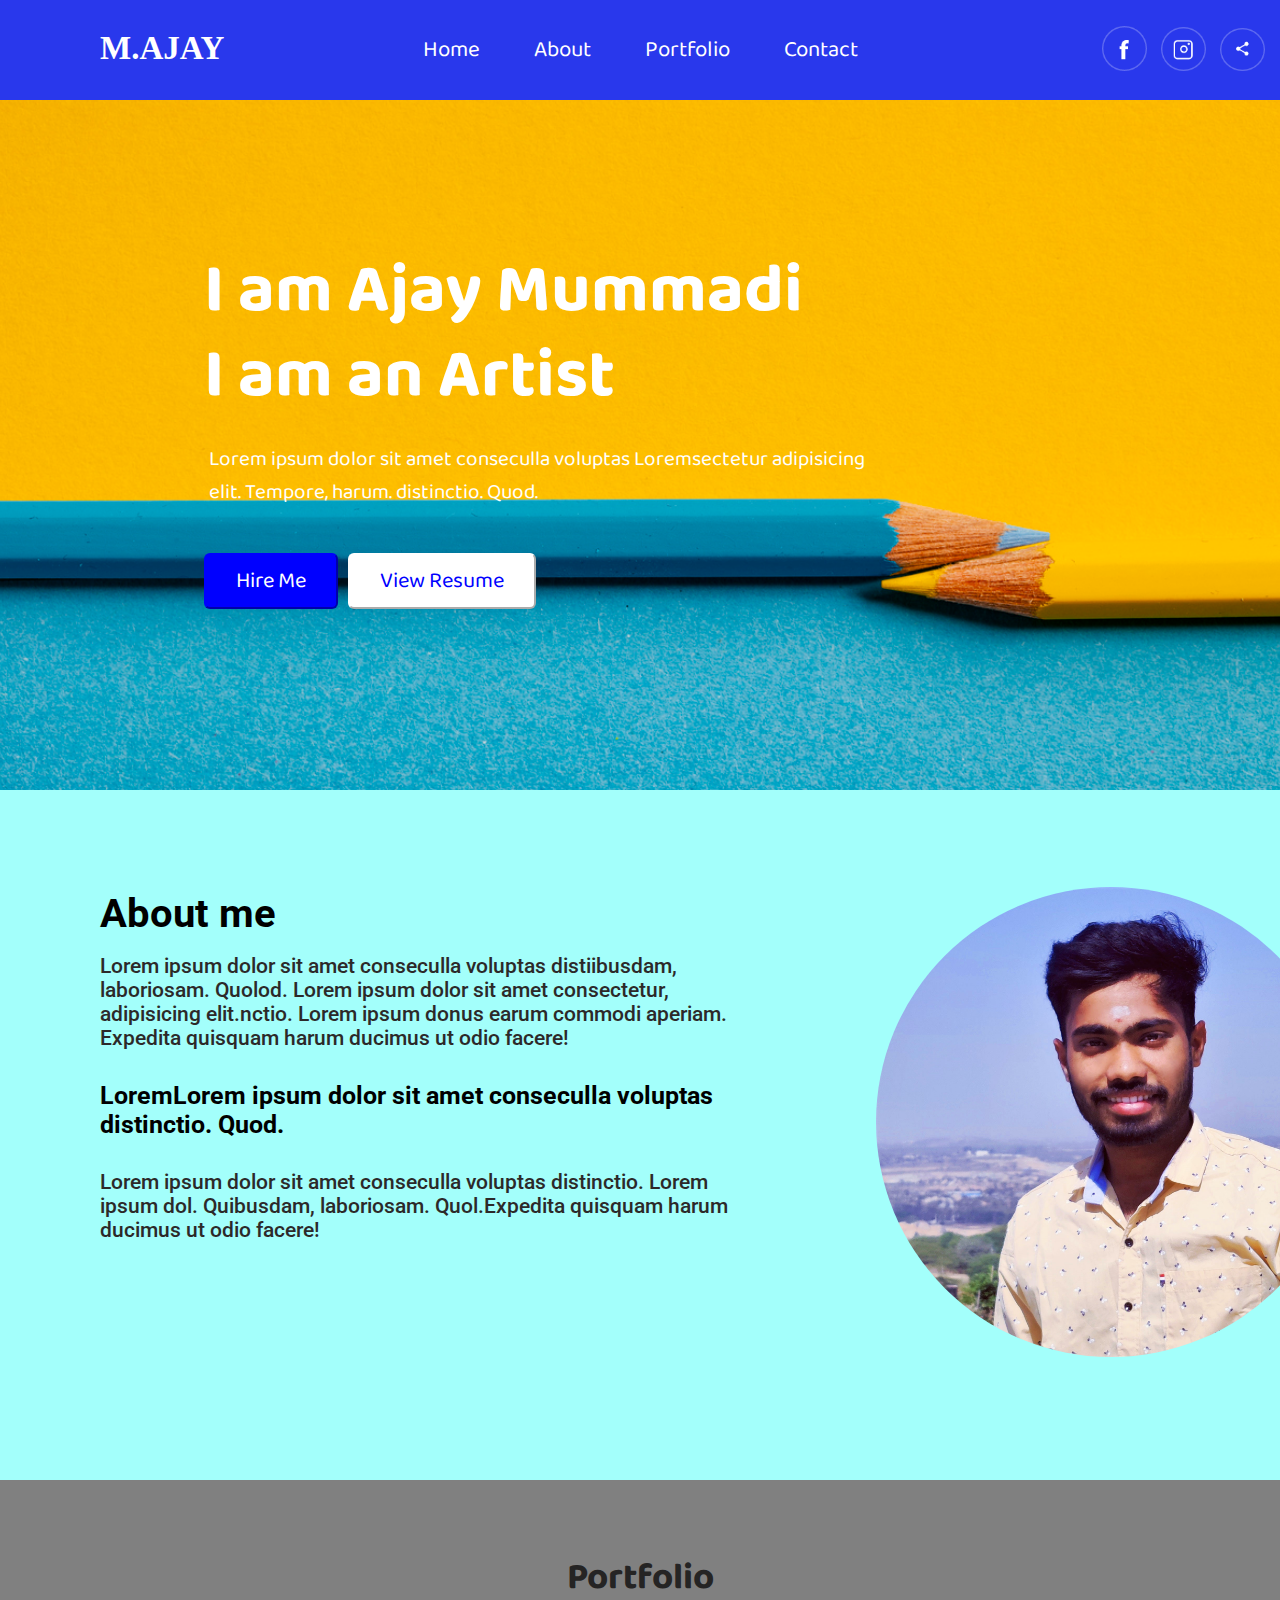
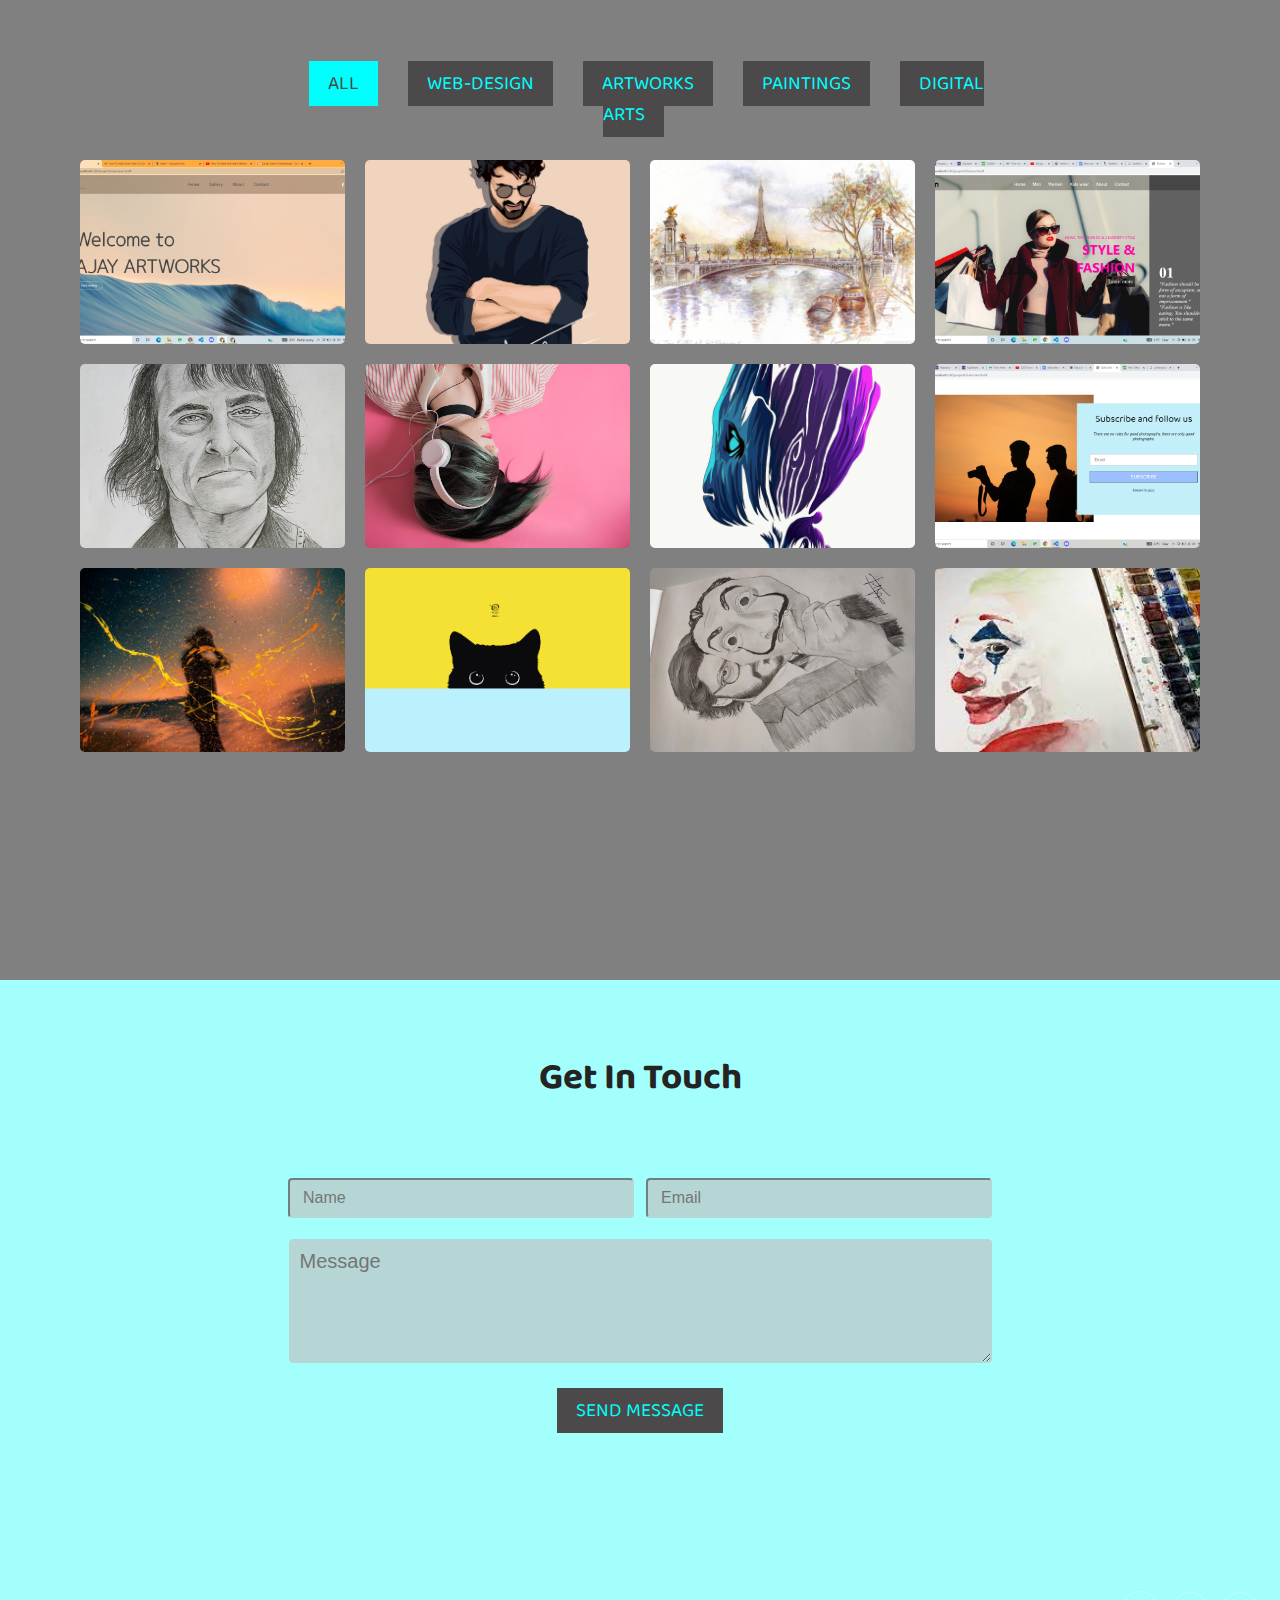
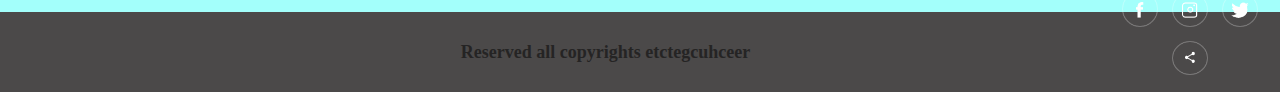
<file: index.html>
<!DOCTYPE html>
<html lang="en">

<head>
    <meta charset="UTF-8">
    <meta http-equiv="X-UA-Compatible" content="IE=edge">
    <meta name="viewport" content="width=device-width, initial-scale=1.0">
    <title>Ajay Portfolio </title>
    <link rel="preconnect" href="https://fonts.googleapis.com">
    <link rel="preconnect" href="https://fonts.gstatic.com" crossorigin>
    <link
        href="https://fonts.googleapis.com/css2?family=Baloo+2&family=Baloo+Bhai+2&family=M+PLUS+1p:wght@300&family=Poppins:wght@200&family=Roboto:wght@300&family=Rubik:wght@300&display=swap"
        rel="stylesheet">
    <link rel="stylesheet" href="style.css">
</head>

<body>
    <nav id="navbar">
        <div id="logo">
            <h1>M.AJAY</h1>
        </div>
        <ul class="menu-items">
            <li class="menu"><a href="#">Home</a> </li>
            <!-- <li class="menu"><a href="#">Gallery</a> </li> -->
            <li class="menu"><a href="#section-2">About</a> </li>
            <li class="menu"><a href="#section-3">Portfolio</a> </li>
            <li class="menu"><a href="#section-4">Contact</a> </li>
        </ul>
        <div class="icons-1">
            <a href="https://www.facebook.com/mummadi.ajay.5"><img src="fb.png" alt=""></a>
            <a href="https://www.instagram.com/virtuous__18/"><img src="ig.png" alt=""></a>
            <a href="https://youtube.com/channel/UCdUcXLXPnmx8qfXDx3YHW2Q"><img src="share.png" alt=""></a>
        </div>
    </nav>
    <section id="section-1">
        <div class="head">
            <h1 class="h-primary">I am Ajay Mummadi</h1>
            <h1 class="h-primary">I am an Artist</h1>
            <p>Lorem ipsum dolor sit amet conseculla voluptas Loremsectetur adipisicing elit.
                Tempore, harum. distinctio. Quod.</p>
            <div class="btn">
                <button id="btn-1">Hire Me</button>
                <button id="btn-2">View Resume</button>
            </div>
            <!-- <div class="media">
                <a href="https://www.facebook.com/">+Facebook</a>
                <a href="https://www.google.com/">+Email</a>
                <a href="https://www.twitter.com/">+Twitter</a>
            </div> -->
        </div>
    </section>
    <section id="section-2">
        <div class="data">
            <h1 class="h-primary">About me</h1>
            <p id="para">Lorem ipsum dolor sit amet conseculla voluptas distiibusdam, laboriosam.
                Quolod. Lorem ipsum dolor sit amet consectetur, adipisicing elit.nctio. Lorem ipsum donus earum commodi
                aperiam.
                Expedita quisquam harum ducimus ut odio facere!</p>
            <h3>LoremLorem ipsum dolor sit amet conseculla voluptas distinctio. Quod.</h3>
            <p id="para">Lorem ipsum dolor sit amet conseculla voluptas distinctio. Lorem ipsum dol. Quibusdam,
                laboriosam.
                Quol.Expedita quisquam harum ducimus ut odio facere!</p>
        </div>
        <div class="image">
            <img src="image.jpg" alt="photo">
        </div>
    </section>
    <section id="section-3">
        <div class="container-1">
            <div class="head2">
                <h1 class="h-primary">Portfolio</h1>
                <div class="buttons">
                    <a href="#" id="home">All</a>  
                    <a href="#">Web-Design</a>
                    <a href="artworks.html">Artworks</a>
                    <a href="#">Paintings</a>
                    <a href="#">Digital Arts</a>
                </div>
            </div>
            <div class="boxes">
                <div class="box" id="box1"><img src="web1.png" alt=""></div>
                <div class="box" id="box2"><img src="web2.jpg" alt=""></div>
                <div class="box" id="box3"><img src="web3.jpg" alt=""></div>
                <div class="box" id="box4"><img src="web4.png" alt=""></div>
                <div class="box" id="box5"><img src="web5.jpg" alt=""></div> 
                <div class="box" id="box6"><img src="web6.jpg" alt=""></div>
                <div class="box" id="box7"><img src="web7.jpg" alt=""></div>
                <div class="box" id="box8"><img src="web8.png" alt=""></div>
                <div class="box" id="box9"><img src="web9.jpg" alt=""></div>
                <div class="box" id="box10"><img src="web10.jpg" alt=""></div>
                <div class="box" id="box11"><img src="web11.jpg" alt=""></div>
                <div class="box" id="box12"><img src="web12.jpg" alt=""></div>
            </div>
        </div>
    </section>
    <section id="section-4">
        <div class="container-2">
            <div class="head3">
                <h1 class="h-primary">Get In Touch</h1>
            </div>
            <div class="form">
                <form action="message.php">
                    <input type="text" placeholder="Name" id="message">
                    <input type="email" placeholder="Email" id="message">
                </form>
                <textarea name="message" id="message-box" cols="30" rows="10" placeholder="Message"></textarea>
                <div class="send-btn">
                    <a href="#" id="send">send message</a>
                </div>
            </div>

        </div>
    </section>
    <section id="section-5">
        <div class="head4">
            <h3>Reserved all copyrights etctegcuhceer</h3>
            <div class="icons-2">
                <a href="https://www.facebook.com/mummadi.ajay.5"><img src="fb.png" alt=""></a>
                <a href="https://www.instagram.com/virtuous__18/"><img src="ig.png" alt=""></a>
                <a href="https://twitter.com/AjayM42086461"><img src="tw.png" alt=""></a>
                <a href="https://youtube.com/channel/UCdUcXLXPnmx8qfXDx3YHW2Q"><img src="share.png" alt=""></a>
            </div>
        </div>

    </section>
</body>

</html>
</file>
<file: style.css>
*{
    margin: 0;
    padding: 0;
    
}

/* font family */

/* font-family: 'Baloo 2', cursive;
font-family: 'Baloo Bhai 2', cursive;
font-family: 'M PLUS 1p', sans-serif;
font-family: 'Poppins', sans-serif;
font-family: 'Roboto', sans-serif;
font-family: 'Rubik', sans-serif; */

#logo h1{
    display: flex;
    position: absolute;
    width: 133px;
    top: 30px;
    left: 100px;
    font-size: 33px;
    color: white;
    font-family: 'Kalam', cursive;
    cursor: pointer;
}

                                         /* navigation bar*/
#navbar{
    display: flex;
    align-items: center;
    justify-content: center;
    height: 100px;
    /* position: sticky; */
    top: 0;
}

#navbar::before{
    content: "";
    position: absolute;
    z-index: -1;
    background: #2938ec; 
    height: 100px;
    width: 100%;
    top: 0;

}

#navbar ul{
    display: flex;
    list-style: none;
    font-family: 'Baloo Bhai 2', cursive;
}
#navbar ul li{
    font-size: 1.4rem;
      
}
#navbar ul li a{
    text-decoration: none;  
    display: block;
    padding: 4px 23px;
    margin: 3px 4px;
    color: white;
    cursor: pointer;
    transition: all 0.5s ease-in-out;
    
}
#navbar ul li a:hover{
    color: rgb(182, 182, 17);
    
    
}
.icons-1 {
    /* border: 2px solid red; */
    width: 50pxpx;
    height: 45px;
    right: 0;
    top: 0;
    display: block;
    position: absolute;
    margin: 11px 10px;
    padding: 10px 0px;

}
.icons-1 img{
    width: 45px;
    padding: 5px 5px;
    cursor: pointer;
}

                                         /* section-1 information */
#section-1{
    margin: 0;
    padding: 0;
    display: flex;
    position: relative;
    height: 690px;  
}
#section-1::before{
    content: "";
    position: absolute;
    z-index: -1;
    opacity: 2;
    height: 690px;
    width: 100%;
    background: url(bg11.jpg) no-repeat center center/cover;
    background-attachment: fixed;
}
.head {
    /* border: 2px solid red; */
    display: flex;
    flex-direction: column;
    height: 540px;
    width: 675px;
    margin: 149px 0px 0px 204px;
    color: white;
    text-align: justify;
    
}
.head h1{
    margin: -13px 0px;
    font-size: 4.3rem;
    text-align: left;
    
}
.head p{
    font-size: 1.3rem;
    text-align: left;
    font-family: 'Baloo Bhai 2', cursive;
    margin: 12px 2px;
    padding: 12px 3px;
}
/* utility classes */
.h-primary{
    font-size: 2.3rem;
    font-family: 'Baloo Bhai 2', cursive;
    
}
.btn{
    margin: 10px 0px;
    padding: 10px 0px;
    
}
#btn-1{
    padding: 8px 30px;
    font-size: 22px;
    border-radius: 6px;
    border-color: blue;
    background-color: blue;
    color: white;
    font-family: 'Baloo Bhai 2', cursive;
    cursor: pointer;
    transition: all 0.5s ease;

}
#btn-1:hover{
    background-color: rgb(11, 11, 180);
    border-color: rgb(11, 11, 180);
}
#btn-2{
    margin: 0px 6px;
    padding: 8px 30px;
    font-size: 22px;
    border-radius: 6px;
    border-color: white;
    background-color: white;
    color: blue;
    font-family: 'Baloo Bhai 2', cursive;
    cursor: pointer;
    transition: all 0.5s ease;
}
#btn-2:hover{
    background-color: rgb(218, 218, 218);
    border-color: rgb(218, 218, 218);
    color: rgb(68, 68, 255);
}
.media{
    margin: 26px -16px;
    
}
.media a{
    /* border: 2px solid red; */
    padding: 1px 11px;
    margin: 10px 5px;
    font-size: 1.2rem;
    text-decoration: none;
    color: white;
    font-family: 'Baloo Bhai 2', cursive;
    text-transform: uppercase;   
}
.media a:hover{
    color: blue;
}
                                         /* section-2 information */
#section-2{
    margin: 0;
    padding: 0;
    display: flex;
    position: relative;
    height: 690px;  
}
#section-2::before{
    content: "";
    position: absolute;
    z-index: -1;
    opacity: 2;
    height: 690px;
    width: 100%;
    background-color: rgb(163 255 251);
}
.data{
    /* border: 2px solid red; */
    display: flex;
    position: relative;
    flex-direction: column;
    top: 100px;
    left: 100px;
    height: 460px;
    width: 650px;
    text-align: left;
}
.data h1{
    font-family: -apple-system, BlinkMacSystemFont, 'Segoe UI', Roboto, Oxygen, Ubuntu, Cantarell, 'Open Sans', 'Helvetica Neue', sans-serif;
    font-size: 40px;
    font-weight: 700;
    
}
.data h3{
    font-family: -apple-system, BlinkMacSystemFont, 'Segoe UI', Roboto, Oxygen, Ubuntu, Cantarell, 'Open Sans', 'Helvetica Neue', sans-serif;
    color: black;
    margin: 12px 0px;
    padding: 2px 0px;
    font-size: 25px;
    font-weight: bold;
}
#para{
    font-family: 'Roboto', sans-serif;
    font-weight: 500;
    font-size: 21px;
    color: rgb(44, 41, 41);
    margin: 17px 0px;
}
.image{
    display: flex;
    flex-direction: column;
    top: 97px;
    left: 226px;
    height: 400px;
    width: 470px;
    position: relative;
    /* border: 2px solid black; */
}
.image img{
    border-radius: 250px;
}
                                         /* section-3 information */
#section-3{
    margin: 0;
    padding: 0;
    display: flex;
    position: relative;
    height: 1100px;  
}
#section-3::before{
    content: "";
    position: absolute;
    z-index: -1;
    opacity: 2;
    height: 1100px;
    width: 100%;
    background-color: gray;
}
.container-1{
    height: 700px;
    width: 100%;
    /* border: 2px solid red; */
}
.head2{
    display: flex;
    flex-direction: column;
    align-items: center;
    justify-content: center;
    /* border: 2px solid red; */
    margin: 68px 275px 0px;
    text-align: center;

}
.head2 h1{
    color: rgb(37, 36, 36);
}
.head2 a{
    padding: 9px 12px;
    margin: 2px 6px;
    font-size: 14px;
    position: relative;
}
.buttons{
    margin: 60px 0px 0px;
    
}
.buttons a{
    border: 2px solid rgb(75, 73, 73);
    padding: 5px 17px;
    margin: 16px 13px;
    background-color: rgb(75, 73, 73);
    color: aqua;
    font-size: 1.2rem;
    text-decoration: none;
    font-family: 'Baloo Bhai 2', cursive;
    text-transform: uppercase;  
    transition: all;
    transition-duration: 0.5s;
    transition-timing-function: ease-in-out;
}
.buttons a:hover{
    /* border-color: rgb(255, 0, 149);
    background-color: rgb(255, 0, 149); */
    background-color: aqua;
    border-color: aqua;
    color: rgb(75, 73, 73);
}
.active, #home{
    /* background-color: rgb(255, 0, 149);
    border-color: rgb(255, 0, 149); */
    color: rgb(75, 73, 73);
    background-color: aqua;
    border-color: aqua;
}
.boxes{ 
    display: grid;
    grid-template-columns: repeat(4,1fr);
    align-items: center;
    justify-content: center;
    margin: 30px 250px;
    position: relative;
    grid-gap: 20px;
}
.boxes .box{
    /* border: 2px solid white; */
    height: 184px;
    width: 265px;
    overflow: hidden;  
    transition: 0.5s ease-in-out;
}
.boxes .box img{
    height: 100%;
    width: 100%;
    object-fit: cover;
    object-position: 50% 50%;
    border-radius: 5px;

}
.boxes .box:hover{
    transform: scale(1.3);
    filter: blur(1px);
}

                                         /* section-4 information */
#section-4{
    margin: 0;
    padding: 0;
    display: flex;
    position: relative;
    height: 632px;  
}
#section-4::before{
    content: "";
    position: absolute;
    z-index: -1;
    opacity: 2;
    height: 632px;
    width: 100%;
    background-color: rgb(163 255 251);
}
.container-2{
    height: 632px;
    width: 100%;
    /* border: 2px solid red; */
}
.head3{
    display: flex;
    flex-direction: column;
    align-items: center;
    justify-content: center;
    /* border: 2px solid red; */
    margin: 68px 300px 0px;
    text-align: center;

}
.head3 h1{
    color: rgb(37, 36, 36);
}
.form{
    margin: 11px 0px;
    padding: 12px 0px;
    /* border: 2px solid red; */
    display: flex;
    flex-direction: column;
    align-items: center;
    justify-content: center;
    height: 340px;
    width: 100%;
    
}
#message{
    padding: 9px 13px;
    margin: 1px 4px;
    font-size: 16px;
    width: 316px;
    border-color: rgb(182 213 213);
    background-color: rgb(182 213 213);
    border-radius: 4px;

}
#message-box{
    margin: 20px 20px 32px;
    padding: 10px 10px;
    width: 681px;
    height: 102px;
    font-size: 20px;
    border-color: rgb(182 213 213);
    background-color: rgb(182 213 213);
    border-radius: 4px;
    font-family: arial;

}
.send-btn a{
    border: 2px solid rgb(75, 73, 73);
    padding: 5px 17px;
    margin: 16px 13px;
    background-color: rgb(75, 73, 73);
    color: aqua;
    font-size: 1.2rem;
    text-decoration: none;
    font-family: 'Baloo Bhai 2', cursive;
    text-transform: uppercase;  
    transition: all;
    transition-duration: 0.4s;
    transition-timing-function: ease-in-out;
}
.send-btn a:hover{
    /* border-color: rgb(255, 0, 149);
    background-color: rgb(255, 0, 149); */
    background-color: rgb(58, 58, 58);
    border-color: rgb(58, 58, 58);
    color: aqua;
}




                                         /* section-5 information */
#section-5{
    margin: 0;
    padding: 0;
    display: flex;
    position: relative;
    height: 80px;  
}
#section-5::before{
    content: "";
    position: absolute;
    z-index: -1;
    opacity: 2;
    height: 80px;
    width: 100%;
    background-color: #4b4949;
}
.head4{
    display: flex;
    flex-direction: column;
    align-items: center;
    justify-content: center;
    /* border: 2px solid red; */
    margin: 20px 598px;
    text-align: center;

}
.head4 h3{
    position: absolute;
    left: 36%;
    font-size: 18px;
    color: rgb(37, 36, 36);
}
.icons-2{
        /* border: 2px solid red; */
        left: 86%;
        position: absolute;
        bottom: 8px;
}
.icons-2 img{
    width: 36px;
    margin: 0px 1px;
    padding: 5px 4px;
    cursor: pointer;
}
</file>
